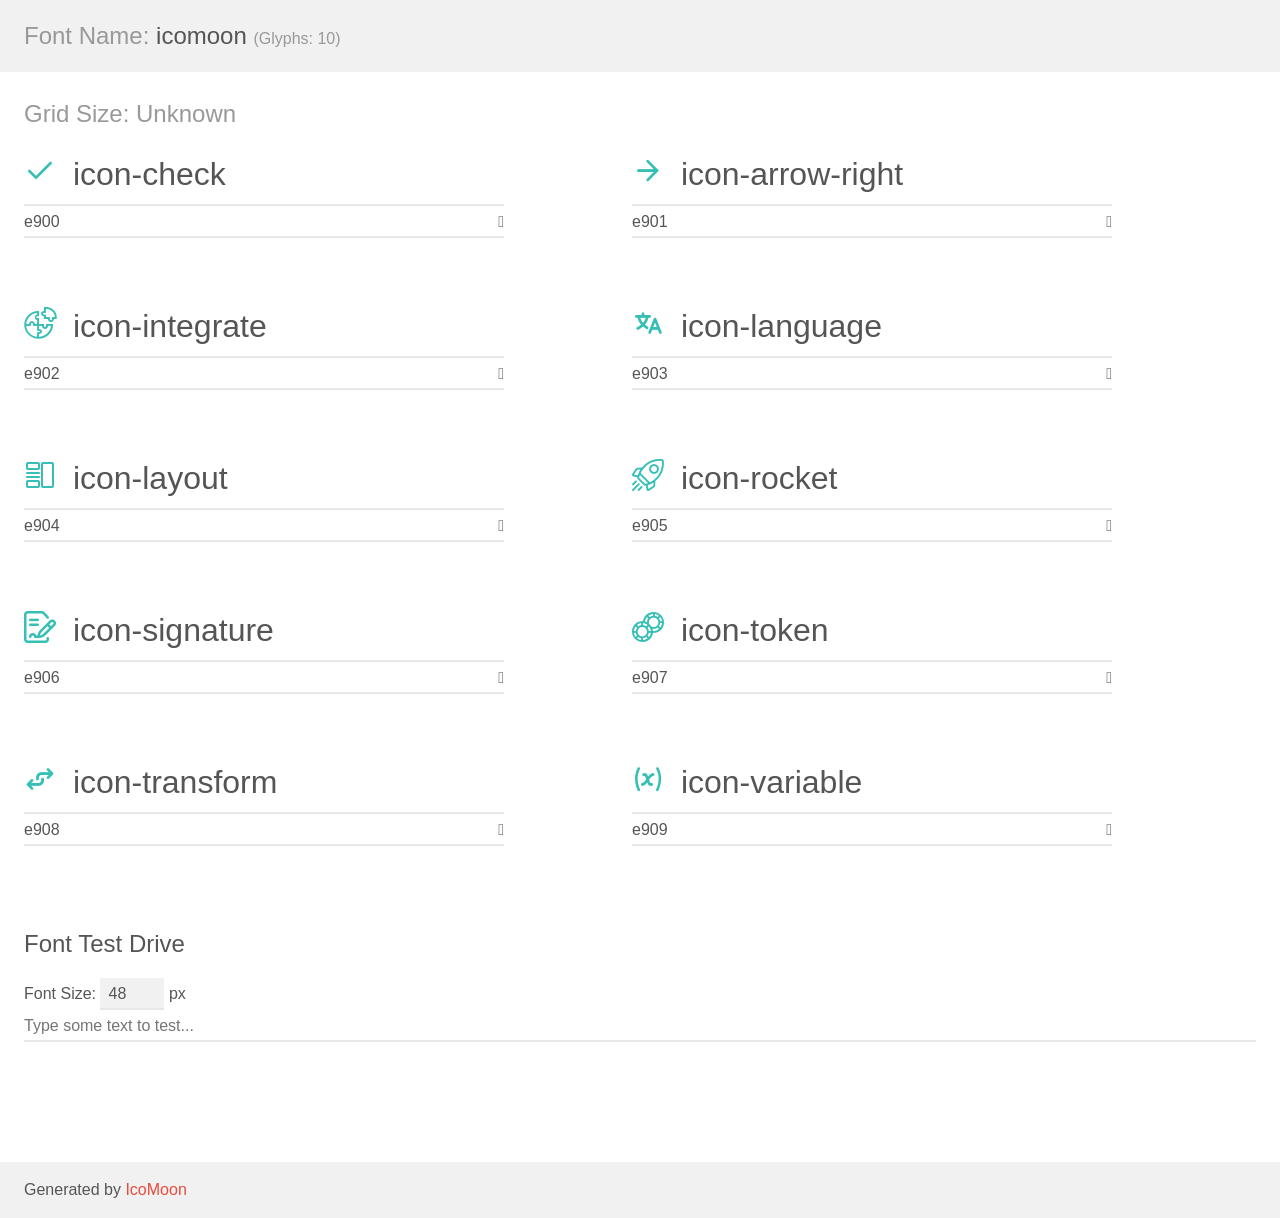
<file: public/icomoon/demo.html>
<!doctype html>
<html>
<head>
    <meta charset="utf-8">
    <title>IcoMoon Demo</title>
    <meta name="description" content="An Icon Font Generated By IcoMoon.io">
    <meta name="viewport" content="width=device-width, initial-scale=1">
    <link rel="stylesheet" href="demo-files/demo.css">
    <link rel="stylesheet" href="style.css"></head>
<body>
    <div class="bgc1 clearfix">
        <h1 class="mhmm mvm"><span class="fgc1">Font Name:</span> icomoon <small class="fgc1">(Glyphs:&nbsp;10)</small></h1>
    </div>
    <div class="clearfix mhl ptl">
        <h1 class="mvm mtn fgc1">Grid Size: Unknown</h1>
        <div class="glyph fs1">
            <div class="clearfix bshadow0 pbs">
                <span class="icon-check"></span>
                <span class="mls"> icon-check</span>
            </div>
            <fieldset class="fs0 size1of1 clearfix hidden-false">
                <input type="text" readonly value="e900" class="unit size1of2" />
                <input type="text" maxlength="1" readonly value="&#xe900;" class="unitRight size1of2 talign-right" />
            </fieldset>
            <div class="fs0 bshadow0 clearfix hidden-true">
                <span class="unit pvs fgc1">liga: </span>
                <input type="text" readonly value="" class="liga unitRight" />
            </div>
        </div>
        <div class="glyph fs1">
            <div class="clearfix bshadow0 pbs">
                <span class="icon-arrow-right"></span>
                <span class="mls"> icon-arrow-right</span>
            </div>
            <fieldset class="fs0 size1of1 clearfix hidden-false">
                <input type="text" readonly value="e901" class="unit size1of2" />
                <input type="text" maxlength="1" readonly value="&#xe901;" class="unitRight size1of2 talign-right" />
            </fieldset>
            <div class="fs0 bshadow0 clearfix hidden-true">
                <span class="unit pvs fgc1">liga: </span>
                <input type="text" readonly value="" class="liga unitRight" />
            </div>
        </div>
        <div class="glyph fs1">
            <div class="clearfix bshadow0 pbs">
                <span class="icon-integrate"></span>
                <span class="mls"> icon-integrate</span>
            </div>
            <fieldset class="fs0 size1of1 clearfix hidden-false">
                <input type="text" readonly value="e902" class="unit size1of2" />
                <input type="text" maxlength="1" readonly value="&#xe902;" class="unitRight size1of2 talign-right" />
            </fieldset>
            <div class="fs0 bshadow0 clearfix hidden-true">
                <span class="unit pvs fgc1">liga: </span>
                <input type="text" readonly value="" class="liga unitRight" />
            </div>
        </div>
        <div class="glyph fs1">
            <div class="clearfix bshadow0 pbs">
                <span class="icon-language"></span>
                <span class="mls"> icon-language</span>
            </div>
            <fieldset class="fs0 size1of1 clearfix hidden-false">
                <input type="text" readonly value="e903" class="unit size1of2" />
                <input type="text" maxlength="1" readonly value="&#xe903;" class="unitRight size1of2 talign-right" />
            </fieldset>
            <div class="fs0 bshadow0 clearfix hidden-true">
                <span class="unit pvs fgc1">liga: </span>
                <input type="text" readonly value="" class="liga unitRight" />
            </div>
        </div>
        <div class="glyph fs1">
            <div class="clearfix bshadow0 pbs">
                <span class="icon-layout"></span>
                <span class="mls"> icon-layout</span>
            </div>
            <fieldset class="fs0 size1of1 clearfix hidden-false">
                <input type="text" readonly value="e904" class="unit size1of2" />
                <input type="text" maxlength="1" readonly value="&#xe904;" class="unitRight size1of2 talign-right" />
            </fieldset>
            <div class="fs0 bshadow0 clearfix hidden-true">
                <span class="unit pvs fgc1">liga: </span>
                <input type="text" readonly value="" class="liga unitRight" />
            </div>
        </div>
        <div class="glyph fs1">
            <div class="clearfix bshadow0 pbs">
                <span class="icon-rocket"></span>
                <span class="mls"> icon-rocket</span>
            </div>
            <fieldset class="fs0 size1of1 clearfix hidden-false">
                <input type="text" readonly value="e905" class="unit size1of2" />
                <input type="text" maxlength="1" readonly value="&#xe905;" class="unitRight size1of2 talign-right" />
            </fieldset>
            <div class="fs0 bshadow0 clearfix hidden-true">
                <span class="unit pvs fgc1">liga: </span>
                <input type="text" readonly value="" class="liga unitRight" />
            </div>
        </div>
        <div class="glyph fs1">
            <div class="clearfix bshadow0 pbs">
                <span class="icon-signature"></span>
                <span class="mls"> icon-signature</span>
            </div>
            <fieldset class="fs0 size1of1 clearfix hidden-false">
                <input type="text" readonly value="e906" class="unit size1of2" />
                <input type="text" maxlength="1" readonly value="&#xe906;" class="unitRight size1of2 talign-right" />
            </fieldset>
            <div class="fs0 bshadow0 clearfix hidden-true">
                <span class="unit pvs fgc1">liga: </span>
                <input type="text" readonly value="" class="liga unitRight" />
            </div>
        </div>
        <div class="glyph fs1">
            <div class="clearfix bshadow0 pbs">
                <span class="icon-token"></span>
                <span class="mls"> icon-token</span>
            </div>
            <fieldset class="fs0 size1of1 clearfix hidden-false">
                <input type="text" readonly value="e907" class="unit size1of2" />
                <input type="text" maxlength="1" readonly value="&#xe907;" class="unitRight size1of2 talign-right" />
            </fieldset>
            <div class="fs0 bshadow0 clearfix hidden-true">
                <span class="unit pvs fgc1">liga: </span>
                <input type="text" readonly value="" class="liga unitRight" />
            </div>
        </div>
        <div class="glyph fs1">
            <div class="clearfix bshadow0 pbs">
                <span class="icon-transform"></span>
                <span class="mls"> icon-transform</span>
            </div>
            <fieldset class="fs0 size1of1 clearfix hidden-false">
                <input type="text" readonly value="e908" class="unit size1of2" />
                <input type="text" maxlength="1" readonly value="&#xe908;" class="unitRight size1of2 talign-right" />
            </fieldset>
            <div class="fs0 bshadow0 clearfix hidden-true">
                <span class="unit pvs fgc1">liga: </span>
                <input type="text" readonly value="" class="liga unitRight" />
            </div>
        </div>
        <div class="glyph fs1">
            <div class="clearfix bshadow0 pbs">
                <span class="icon-variable"></span>
                <span class="mls"> icon-variable</span>
            </div>
            <fieldset class="fs0 size1of1 clearfix hidden-false">
                <input type="text" readonly value="e909" class="unit size1of2" />
                <input type="text" maxlength="1" readonly value="&#xe909;" class="unitRight size1of2 talign-right" />
            </fieldset>
            <div class="fs0 bshadow0 clearfix hidden-true">
                <span class="unit pvs fgc1">liga: </span>
                <input type="text" readonly value="" class="liga unitRight" />
            </div>
        </div>
    </div>

    <!--[if gt IE 8]><!-->
    <div class="mhl clearfix mbl">
        <h1>Font Test Drive</h1>
        <label>
            Font Size: <input id="fontSize" type="number" class="textbox0 mbm"
            min="8" value="48" />
            px
        </label>
        <input id="testText" type="text" class="phl size1of1 mvl"
        placeholder="Type some text to test..." value=""/>
        <div id="testDrive" class="icon-" style="font-family: icomoon">&nbsp;
        </div>
    </div>
    <!--<![endif]-->
    <div class="bgc1 clearfix">
        <p class="mhl">Generated by <a href="https://icomoon.io/app">IcoMoon</a></p>
    </div>

    <script src="demo-files/demo.js"></script>
</body>
</html>
</file>
<file: public/icomoon/demo-files/demo.css>
body {
  padding: 0;
  margin: 0;
  font-family: sans-serif;
  font-size: 1em;
  line-height: 1.5;
  color: #555;
  background: #fff;
}
h1 {
  font-size: 1.5em;
  font-weight: normal;
}
small {
  font-size: .66666667em;
}
a {
  color: #e74c3c;
  text-decoration: none;
}
a:hover, a:focus {
  box-shadow: 0 1px #e74c3c;
}
.bshadow0, input {
  box-shadow: inset 0 -2px #e7e7e7;
}
input:hover {
  box-shadow: inset 0 -2px #ccc;
}
input, fieldset {
  font-family: sans-serif;
  font-size: 1em;
  margin: 0;
  padding: 0;
  border: 0;
}
input {
  color: inherit;
  line-height: 1.5;
  height: 1.5em;
  padding: .25em 0;
}
input:focus {
  outline: none;
  box-shadow: inset 0 -2px #449fdb;
}
.glyph {
  font-size: 16px;
  width: 15em;
  padding-bottom: 1em;
  margin-right: 4em;
  margin-bottom: 1em;
  float: left;
  overflow: hidden;
}
.liga {
  width: 80%;
  width: calc(100% - 2.5em);
}
.talign-right {
  text-align: right;
}
.talign-center {
  text-align: center;
}
.bgc1 {
  background: #f1f1f1;
}
.fgc1 {
  color: #999;
}
.fgc0 {
  color: #000;
}
p {
  margin-top: 1em;
  margin-bottom: 1em;
}
.mvm {
  margin-top: .75em;
  margin-bottom: .75em;
}
.mtn {
  margin-top: 0;
}
.mtl, .mal {
  margin-top: 1.5em;
}
.mbl, .mal {
  margin-bottom: 1.5em;
}
.mal, .mhl {
  margin-left: 1.5em;
  margin-right: 1.5em;
}
.mhmm {
  margin-left: 1em;
  margin-right: 1em;
}
.mls {
  margin-left: .25em;
}
.ptl {
  padding-top: 1.5em;
}
.pbs, .pvs {
  padding-bottom: .25em;
}
.pvs, .pts {
  padding-top: .25em;
}
.unit {
  float: left;
}
.unitRight {
  float: right;
}
.size1of2 {
  width: 50%;
}
.size1of1 {
  width: 100%;
}
.clearfix:before, .clearfix:after {
  content: " ";
  display: table;
}
.clearfix:after {
  clear: both;
}
.hidden-true {
  display: none;
}
.textbox0 {
  width: 3em;
  background: #f1f1f1;
  padding: .25em .5em;
  line-height: 1.5;
  height: 1.5em;
}
#testDrive {
  display: block;
  padding-top: 24px;
  line-height: 1.5;
}
.fs0 {
  font-size: 16px;
}
.fs1 {
  font-size: 32px;
}
</file>
<file: public/icomoon/style.css>
@font-face {
  font-family: 'icomoon';
  src:  url('fonts/icomoon.eot?gbhluq');
  src:  url('fonts/icomoon.eot?gbhluq#iefix') format('embedded-opentype'),
    url('fonts/icomoon.ttf?gbhluq') format('truetype'),
    url('fonts/icomoon.woff?gbhluq') format('woff'),
    url('fonts/icomoon.svg?gbhluq#icomoon') format('svg');
  font-weight: normal;
  font-style: normal;
  font-display: block;
}

[class^="icon-"], [class*=" icon-"] {
  /* use !important to prevent issues with browser extensions that change fonts */
  font-family: 'icomoon' !important;
  speak: never;
  font-style: normal;
  font-weight: normal;
  font-variant: normal;
  text-transform: none;
  line-height: 1;

  /* Better Font Rendering =========== */
  -webkit-font-smoothing: antialiased;
  -moz-osx-font-smoothing: grayscale;
}

.icon-check:before {
  content: "\e900";
  color: #35bfb5;
}
.icon-arrow-right:before {
  content: "\e901";
  color: #35bfb5;
}
.icon-integrate:before {
  content: "\e902";
  color: #35bfb5;
}
.icon-language:before {
  content: "\e903";
  color: #35bfb5;
}
.icon-layout:before {
  content: "\e904";
  color: #35bfb5;
}
.icon-rocket:before {
  content: "\e905";
  color: #35bfb5;
}
.icon-signature:before {
  content: "\e906";
  color: #35bfb5;
}
.icon-token:before {
  content: "\e907";
  color: #35bfb5;
}
.icon-transform:before {
  content: "\e908";
  color: #35bfb5;
}
.icon-variable:before {
  content: "\e909";
  color: #35bfb5;
}
</file>
